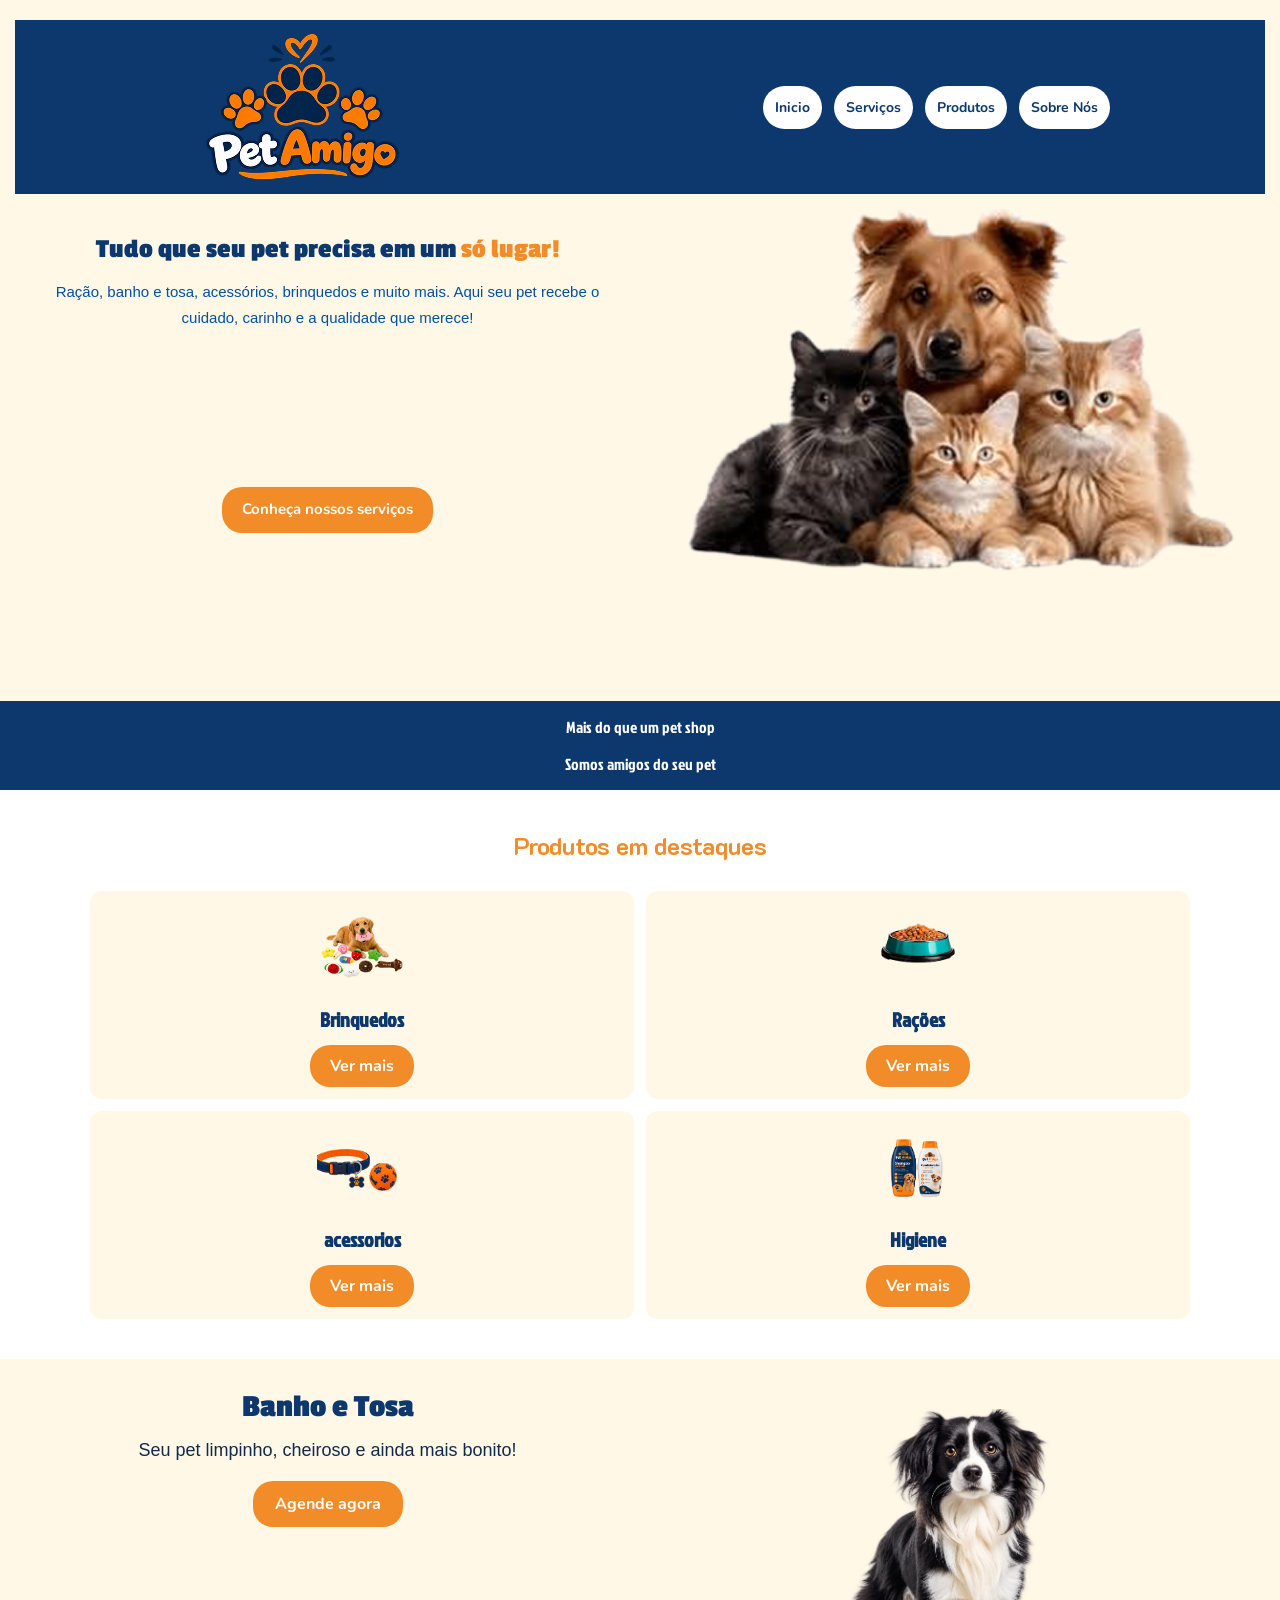
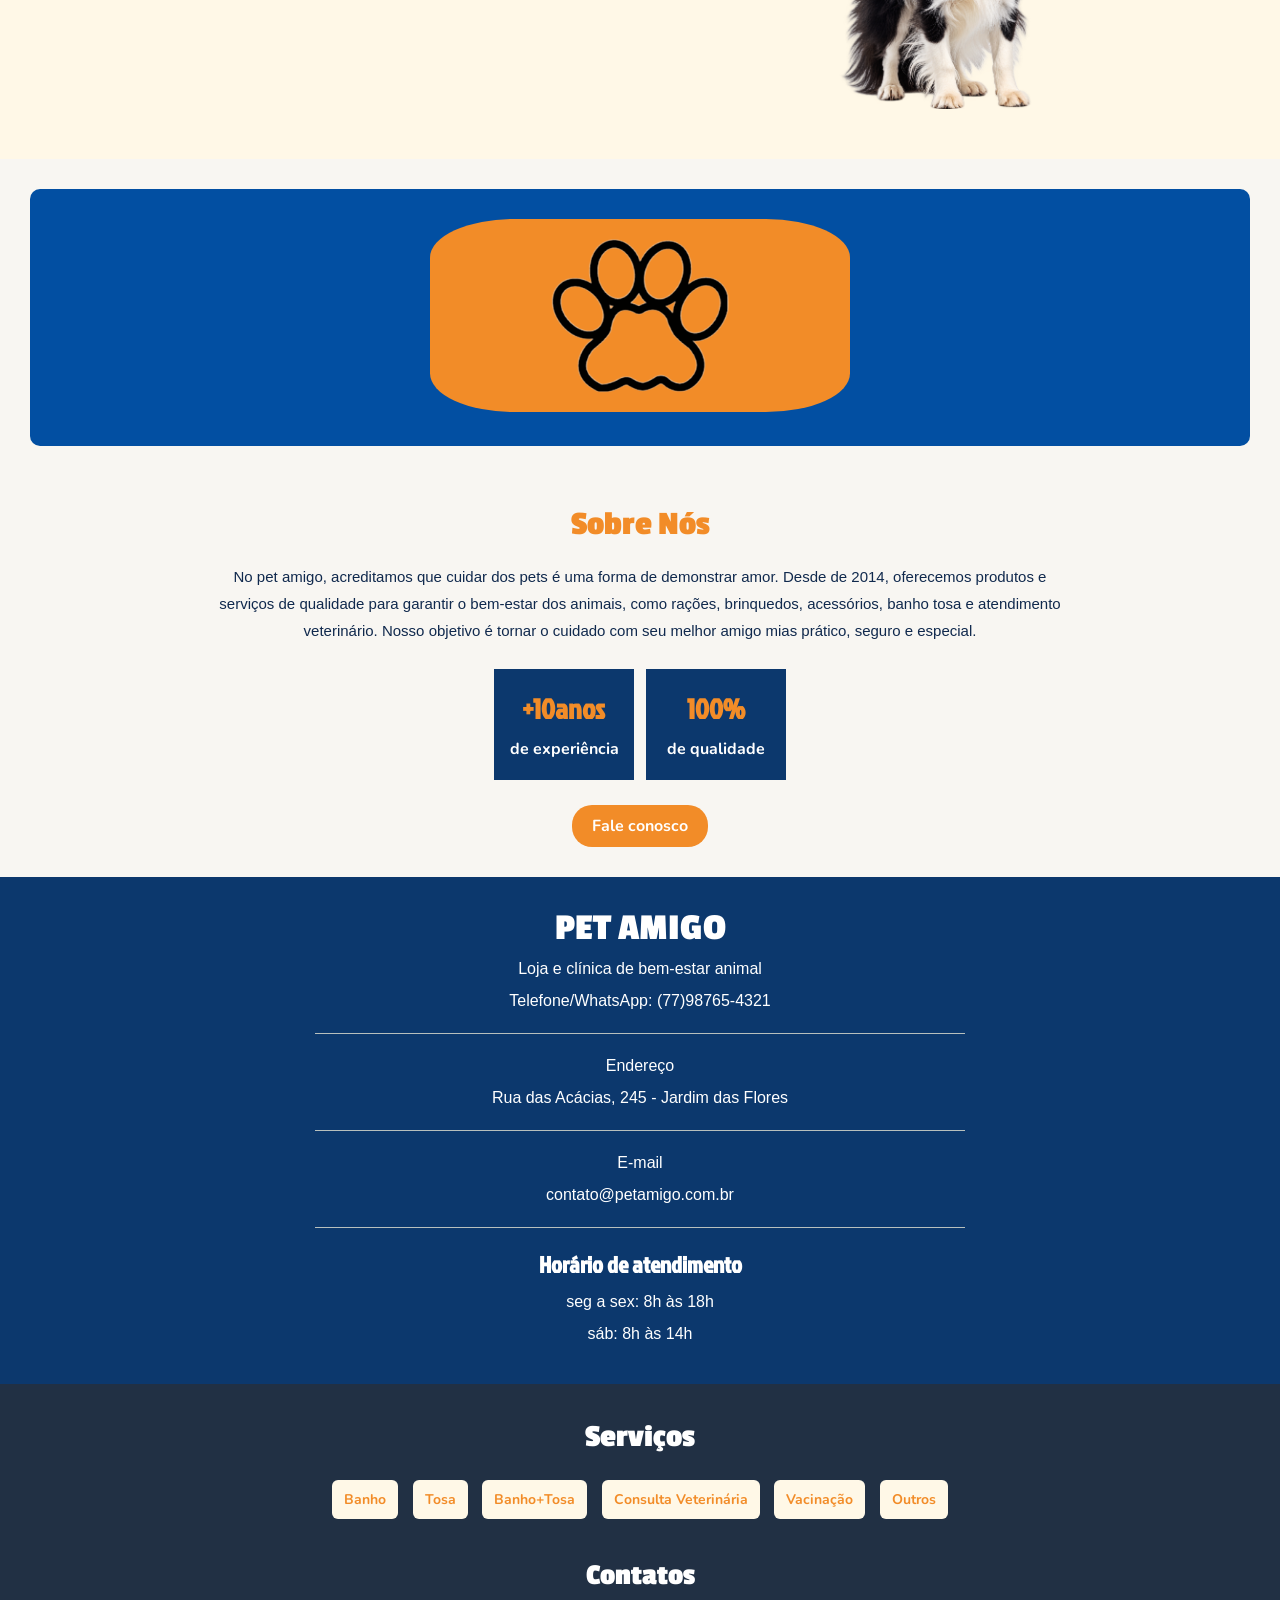
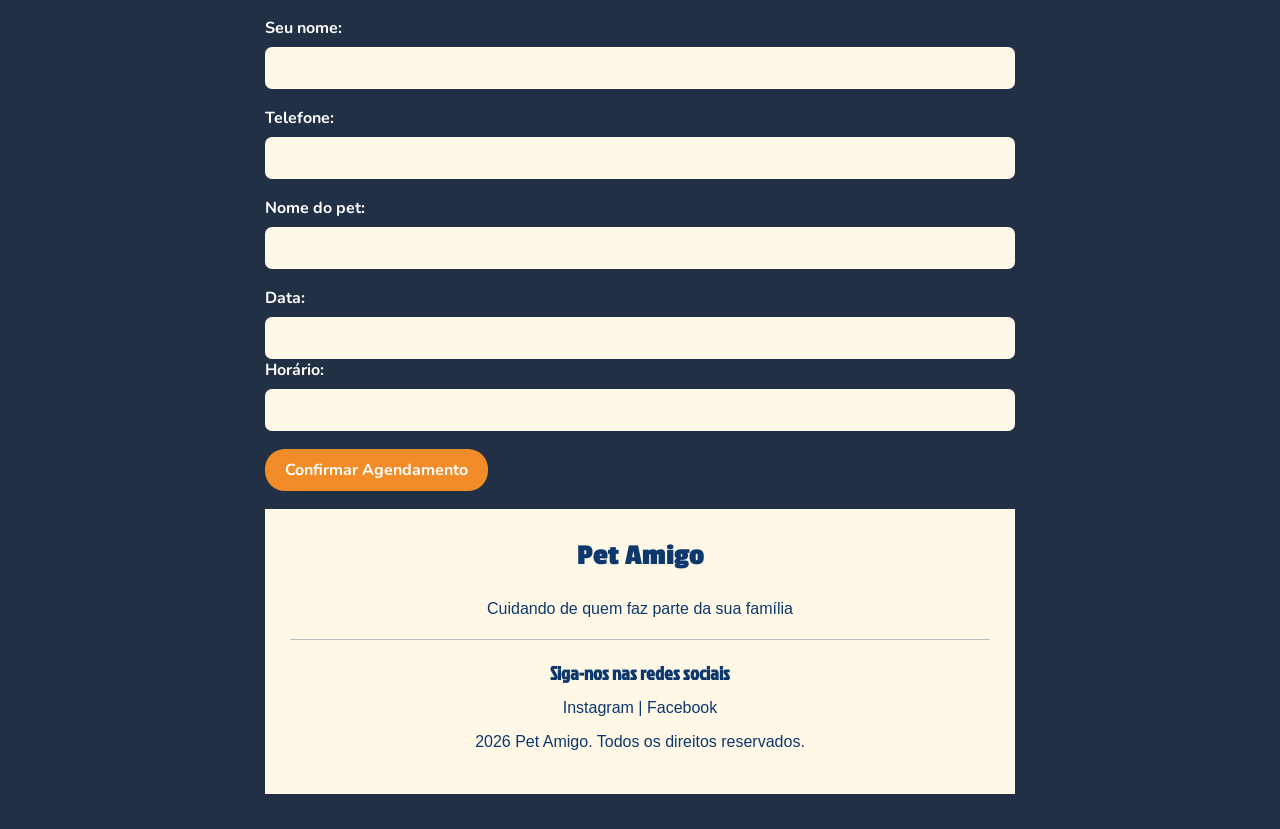
<file: index.html>
<!DOCTYPE html>
<html lang="pt-br">
<head>
  <meta charset="UTF-8">
  <title>Pet Amigo</title>
  <link rel="stylesheet" href="exemplo.css">

  <link rel="preconnect" href="https://fonts.googleapis.com">
  <link rel="preconnect" href="https://fonts.gstatic.com" crossorigin>

  <link href="https://fonts.googleapis.com/css2?family=Joan&family=Jockey+One&family=K2D:wght@400;700&family=Konkhmer+Sleokchher&family=Luckiest+Guy&family=Nunito:wght@400;700&family=Passion+One:wght@400;700;900&display=swap" rel="stylesheet">
</head>

<body>
<header id="topo">
  <nav id="menu-topo">
    <img src="logo.png" alt="logo principal">
    <ul>
      <li><a href="">Inicio</a></li>
      <li><a href="">Serviços</a></li>
      <li><a href="produtos.html">Produtos</a></li>
      <li><a href="sobrenos.html">Sobre Nós</a></li>
      
    </ul>
  </nav>
  <div class="parte-2" >
    <div>
      <h2>
        Tudo que seu pet precisa em um
        <span class="texto-azu-lmarinho">só lugar!</span>
      </h2>

      <p>Ração, banho e tosa, acessórios, brinquedos e muito mais.
 Aqui seu pet recebe o cuidado, carinho e a qualidade que merece!</p>
      <p id="bt-1"> Conheça nossos serviços</p>
    </div>  
    <img src="logo2.png" alt=" imagem do cachorro e gatos">
  </div>

</header>

<div class="faixa">
  <p>Mais do que um pet shop</p>
  <p>Somos amigos do seu pet</p>
</div>

<main id="conteudo">
  <section id="info">
    <div class="container">
      <h3>Produtos em destaques</h3>

      <div class="icones">
        <article>
          <img src="brinquedos.png" alt=" brinquedos">
          <h4>Brinquedos</h4>
          <a href="produtos.html" class="bt-laranja">Ver mais</a>
        </article>

        <article>
          <img src="ração.png" alt=" rações">
          <h4>Rações</h4>
          <a href="produtos.html" class="bt-laranja">Ver mais</a>
        </article>

        <article>
          <img src="acessorios.png" alt="acessórios">
          <h4>acessorios</h4>
          <a href="produtos.html" class="bt-laranja">Ver mais</a>
        </article>

        <article>
          <img src="higiene.png" alt=" higiene ">
          <h4>Higiene</h4>
          <a href="produtos.html" class="bt-laranja">Ver mais</a>
        </article>
      </div>
    </div>
  </section>

  <section id="agende-banho-tosa">
    <div>
      <h3>Banho e Tosa</h3>
      <p>Seu pet limpinho, cheiroso e ainda mais bonito!</p>
      <a href="">Agende agora</a>
    </div>
    <img src="Border Collie em Fundo Transparente.png" alt="cachorro sozinho">
  </section>
  <div class="quadrado-azul">
    <img  class="patas" src ="patinha.png" alt="patinhas">
  </div>
  <section id="sobre-nos">
    <h3>
      <span class="texto-laranja">Sobre Nós</span>
    </h3>

    <p>No pet amigo, acreditamos que cuidar dos pets é uma forma de demonstrar amor. Desde de 2014, oferecemos produtos e serviços de qualidade para garantir o bem-estar dos animais, como rações, brinquedos, acessórios, banho tosa e atendimento veterinário. Nosso objetivo é tornar o cuidado com seu melhor amigo mias prático, seguro e especial.</p>

    <div class="destaques">
      <div class="quadradinho">
        <h2><span class="texto-laranja">+10anos</span></h2>
        <p>de experiência</p>
      </div>

      <div class="quadradinho">
        <h2><span class="texto-laranja">100%</span></h2>
        <p>de qualidade</p>
      </div>
    </div>

    <a href="sobrenos.html" class="bt-laranja">Fale conosco</a>
  </section>

  <section>
    <div id="cabecalho-petamigo">
      <h2>PET AMIGO</h2>
      <p>Loja e clínica de bem-estar animal</p>
      <p>Telefone/WhatsApp: (77)98765-4321</p>
      <hr>
      <p>Endereço</p>
      <p>Rua das Acácias, 245 - Jardim das Flores</p>
      <hr>
      <p>E-mail</p>
      <p>contato@petamigo.com.br</p>  
      <hr>
      <h3>Horário de atendimento</h3>
      <p>seg a sex: 8h às 18h</p>
      <p>sáb: 8h às 14h</p>
    </div>
  </section>
  <section>
    <div id="serviços">
        <h2>Serviços</h2>
        <a href="#agendamento">Banho</a>
        <a href="#agendamento">Tosa</a>
        <a href="#agendamento">Banho+Tosa</a>
        <a href="#agendamento">Consulta Veterinária</a>
        <a href="#agendamento">Vacinação</a>
        <a href="#agendamento">Outros</a>
        <div id="Contatos">
            <h2>Contatos</h2>
            <div class="campo">
                <p>Seu nome:</p>
                <input>
            </div>
    
            <div class="campo">
                <p>Telefone:</p>
                <input>
            </div>
    
            <div class="campo">
                <p>Nome do pet:</p>
                <input>
            </div>
    
            <div class="campo">
                <p>Data:</p>
                <input>
                <div class="campo">
                    <p>Horário:</p>
                    <input>
        </div>
        <a href="" class="bt-laranja">Confirmar Agendamento</a>
    </div>
    <div class="rodape">
        <h2>Pet Amigo</h2>
    
        <p>Cuidando de quem faz parte da sua família</p>
        <hr>
        <h3>Siga-nos nas redes sociais</h3>
        <p>Instagram | Facebook</p>
        <p>  2026 Pet Amigo. Todos os direitos reservados.</p>
  </section>
</main>
</body>
</html>
</file>
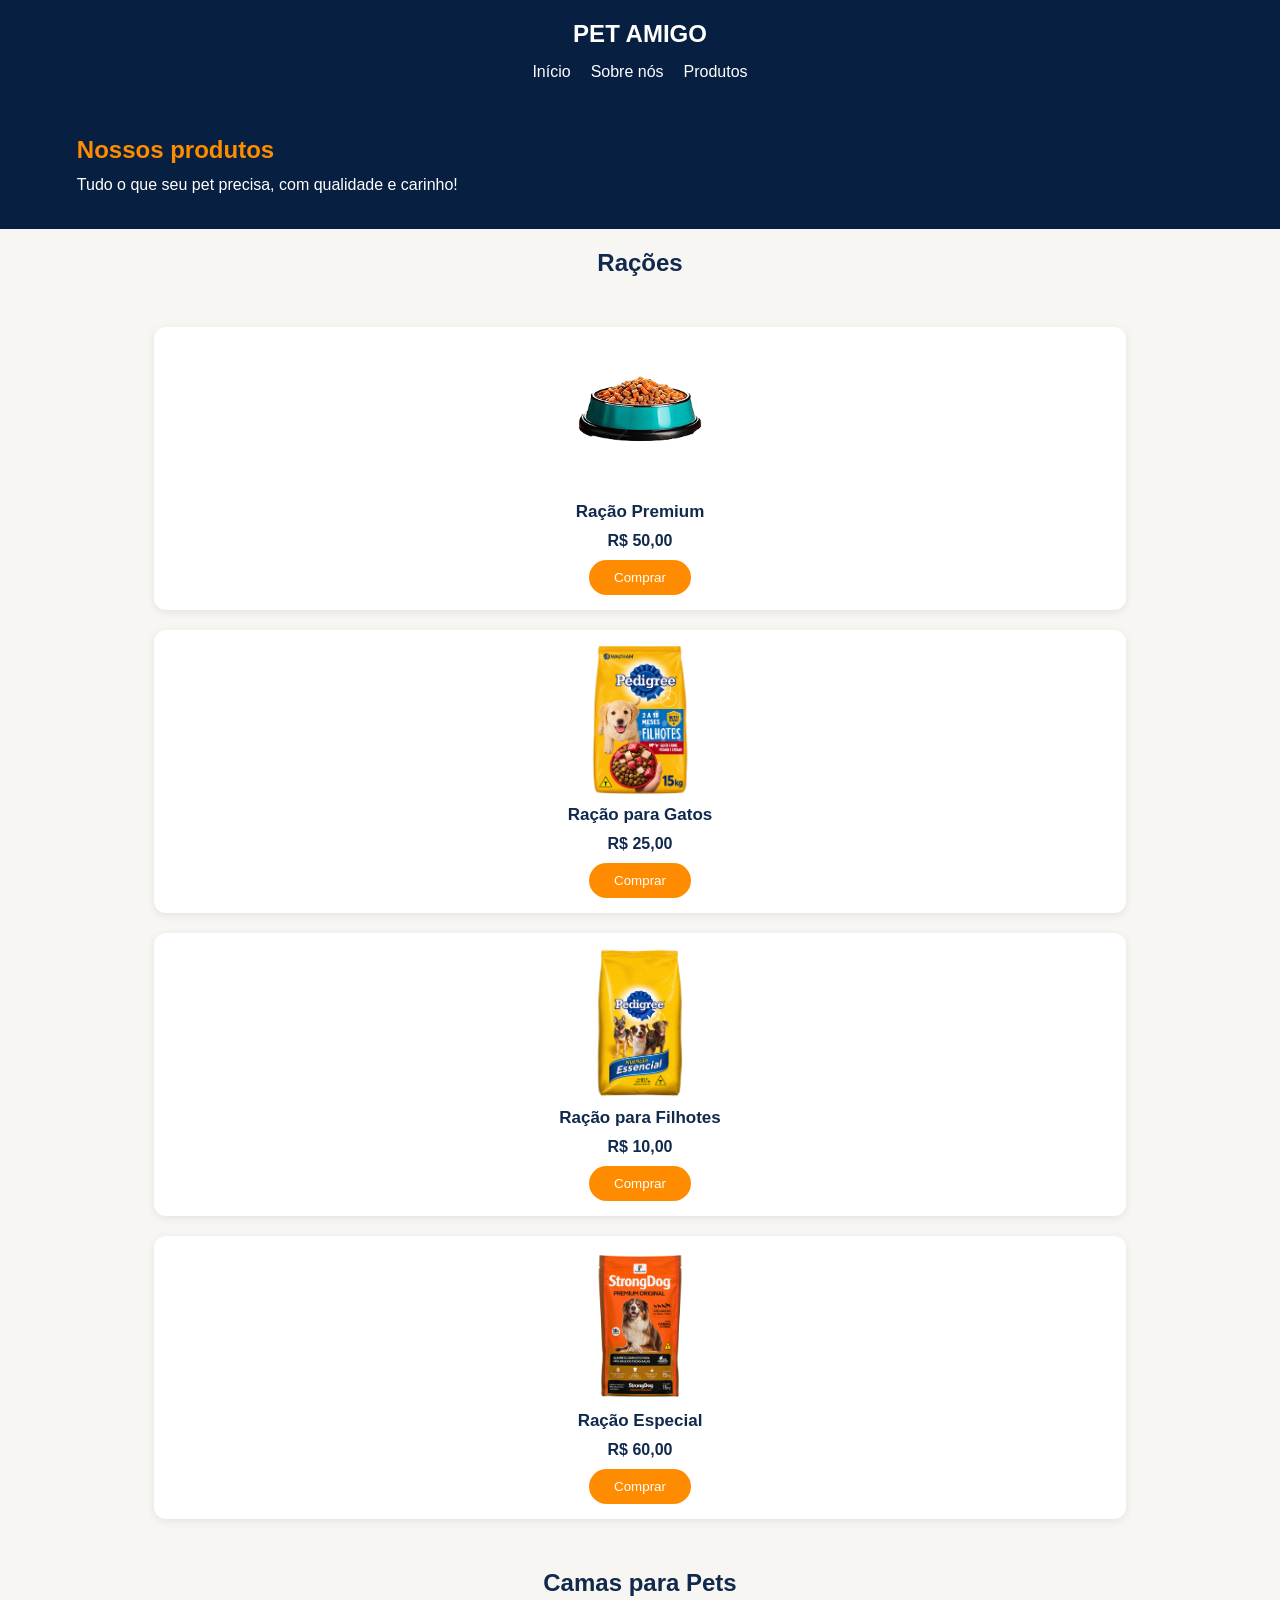
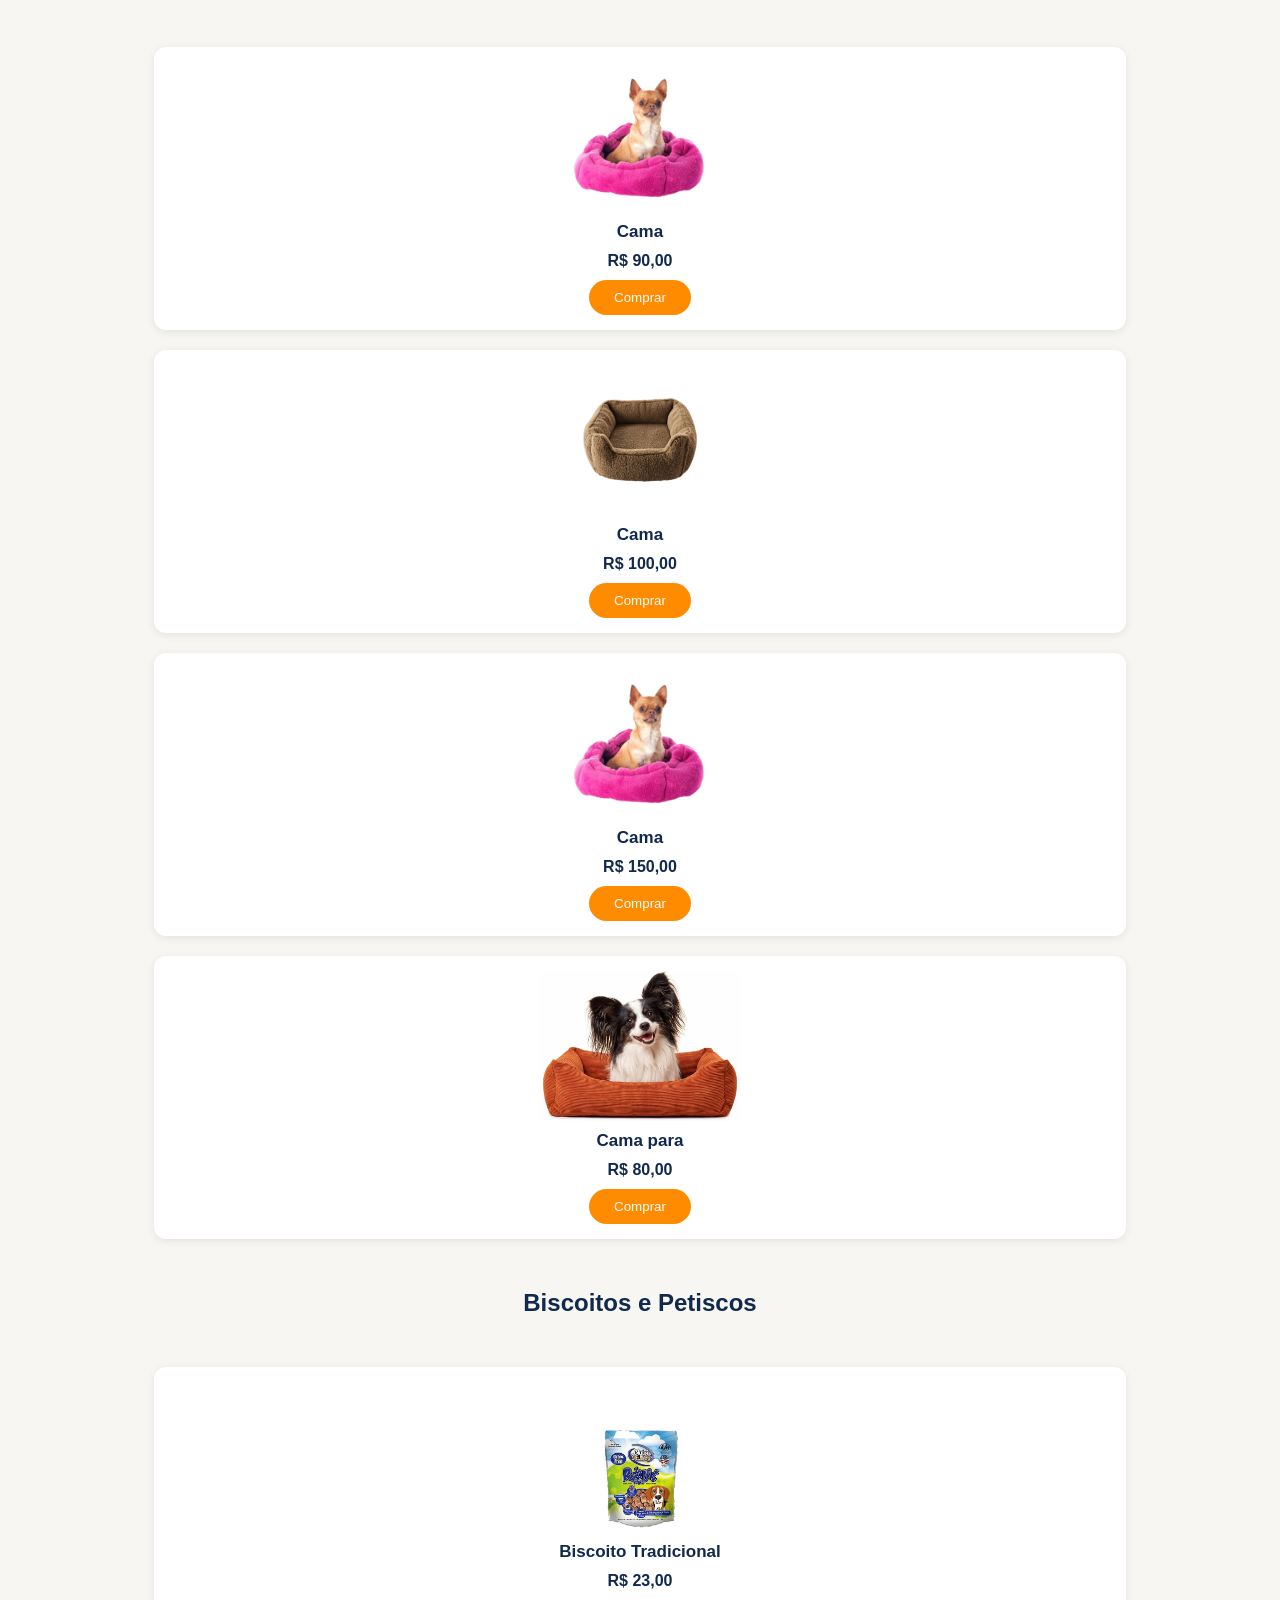
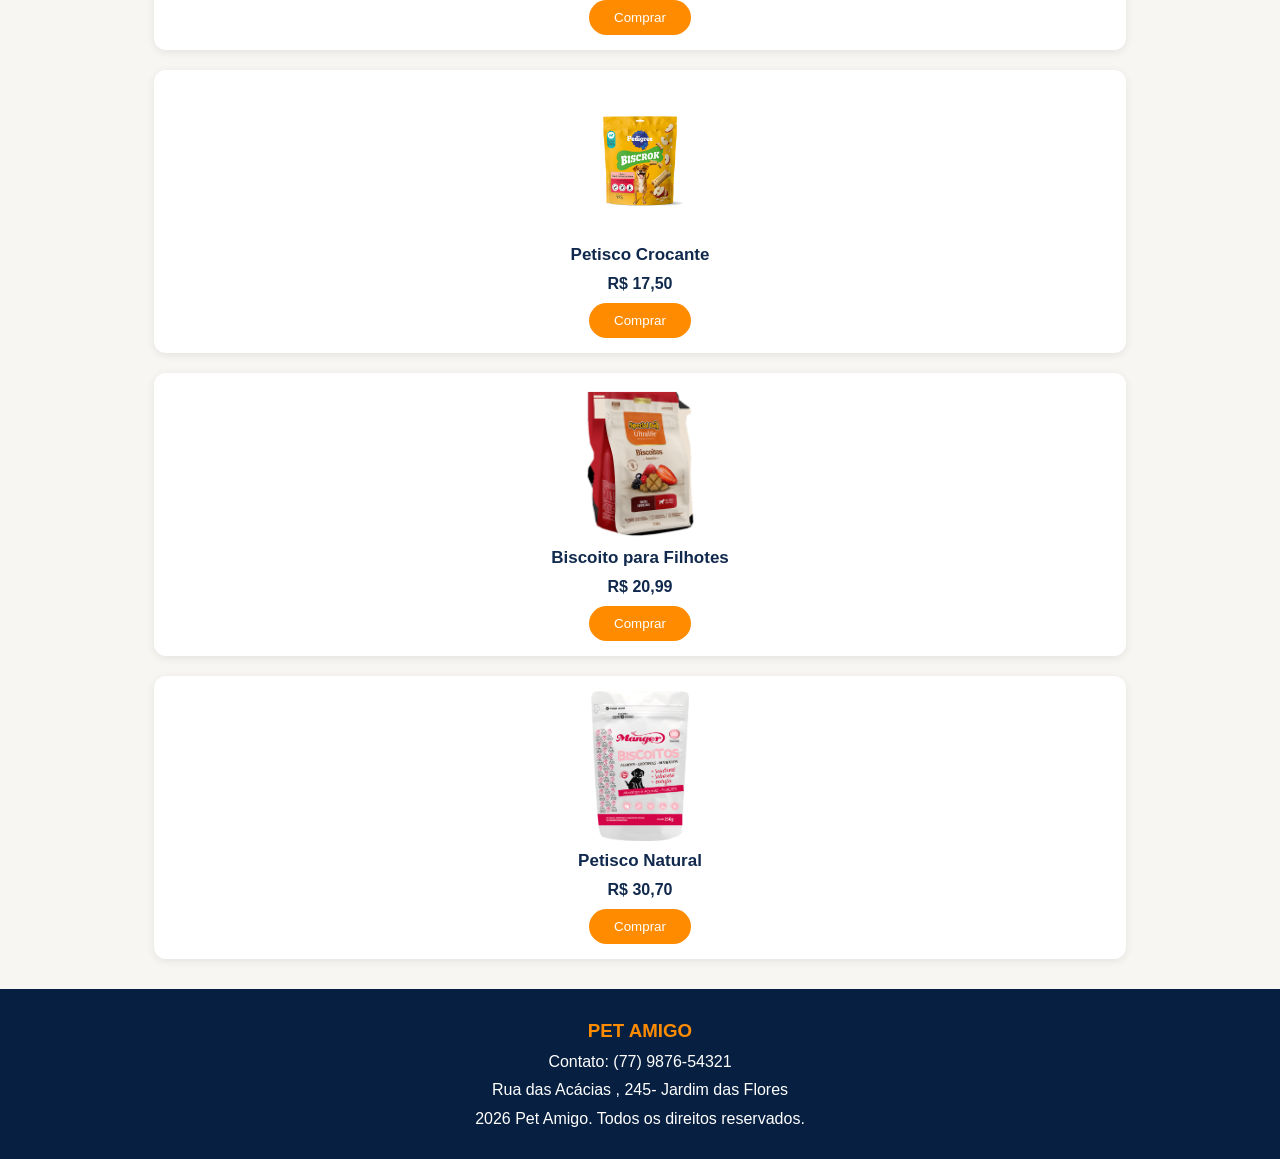
<file: produtos.html>
<!DOCTYPE html>
<html lang="pt-BR">
<head>
    <meta charset="UTF-8">
    <title>Produtos | Pet Amigo</title>
    <link rel="stylesheet" href="exemplo.css">
</head>
<body>
    <header>
        <h2>PET AMIGO</h2>
        <nav> 
            <a href="index.html">Início</a>
            <a href="sobrenos.html">Sobre nós</a>
            <a href="produtos.html">Produtos</a>
        </nav>
    </header>
    <main>
        <section class="banner">
            <h1>Nossos produtos </h1>
            <p>Tudo o que seu pet precisa, com qualidade e carinho!</p>
        </section>
        <section class="categoria">
            <h2>Rações</h2>
            <div class="produtos">
                <article class="card">
                    <img src="ração.png" alt="Ração 1">
                    <h3>Ração Premium</h3>
                    <p>R$ 50,00</p>
                    <button>Comprar</button>
                </article>
                <article class="card">
                    <img src="Embalagem Pedigree para Filhotes 15kg.png" alt="Ração 2">
                    <h3>Ração para Gatos</h3>
                    <p>R$ 25,00</p>
                    <button>Comprar</button>
                </article>
                <article class="card">
                    <img src="Embalagem Pedigree Nutrição Essencial.png" alt="Ração 3">
                    <h3>Ração para Filhotes</h3>
                    <p>R$ 10,00</p>
                    <button>Comprar</button>
                </article>
                <article class="card">
                    <img src="Em branco_ Embalagem StrongDog Premium para Cães.png" alt="Ração 4">
                    <h3>Ração Especial</h3>
                    <p>R$ 60,00</p>
                    <button>Comprar</button>
                </article>
            </div>
        </section>
        <section class="categoria">
            <h2>Camas para Pets</h2>
            <div class="produtos">
                <article class="card">
                    <img src="cama_cachorro_fundo_transparente.png" alt="Cama 1">
                    <h3>Cama </h3>
                    <p>R$ 90,00</p>
                    <button>Comprar</button>
                </article>
                <article class="card">
                    <img src="cozy-brown-furry-pet-bed-for-cats-and-dogs-comfortable-resting-spot-for-pets-isolated-on-transparent-background-png (1).webp" alt="Cama 2">
                    <h3>Cama </h3>
                    <p>R$ 100,00</p>
                    <button>Comprar</button>
                </article>
                <article class="card">
                    <img src="cama_cachorro_fundo_transparente.png" alt="Cama 3">
                    <h3>Cama </h3>
                    <p>R$ 150,00</p>
                    <button>Comprar</button>
                </article>
                <article class="card">
                    <img src="cachorromar.avif" alt="Cama 4">
                    <h3>Cama para </h3>
                    <p>R$ 80,00</p>
                    <button>Comprar</button>
                </article>
            </div>
        </section>
        <section class="categoria">
            <h2>Biscoitos e Petiscos</h2>
            <div class="produtos">
                <article class="card">
                    <img src="petisco1_fundo_transparente.png" alt="Biscoito 1">
                    <h3>Biscoito Tradicional</h3>
                    <p>R$ 23,00</p>
                    <button>Comprar</button>
                </article>
                <article class="card">
                    <img src="biscrock_fundo_transparente.png" alt="Biscoito 2">
                    <h3>Petisco Crocante</h3>
                    <p>R$ 17,50</p>
                    <button>Comprar</button>
                </article>
                <article class="card">
                    <img src="specialdog_fundo_transparente.png" alt="Biscoito 3">
                    <h3>Biscoito para Filhotes</h3>
                    <p>R$ 20,99</p>
                    <button>Comprar</button>
                </article>
                <article class="card">
                    <img src="mangeer_fundo_transparente.png" alt="Biscoito 4">
                    <h3>Petisco Natural</h3>
                    <p>R$ 30,70</p>
                    <button>Comprar</button>
                </article>
            </div>
        </section>
    </main>
    <footer>
        <h3>PET AMIGO</h3>
        <p>Contato: (77) 9876-54321</p>
        <p>Rua das Acácias , 245- Jardim das Flores </p>
        <p>2026 Pet Amigo. Todos os direitos reservados.</p>
    </footer>
</body>
</html>
</file>
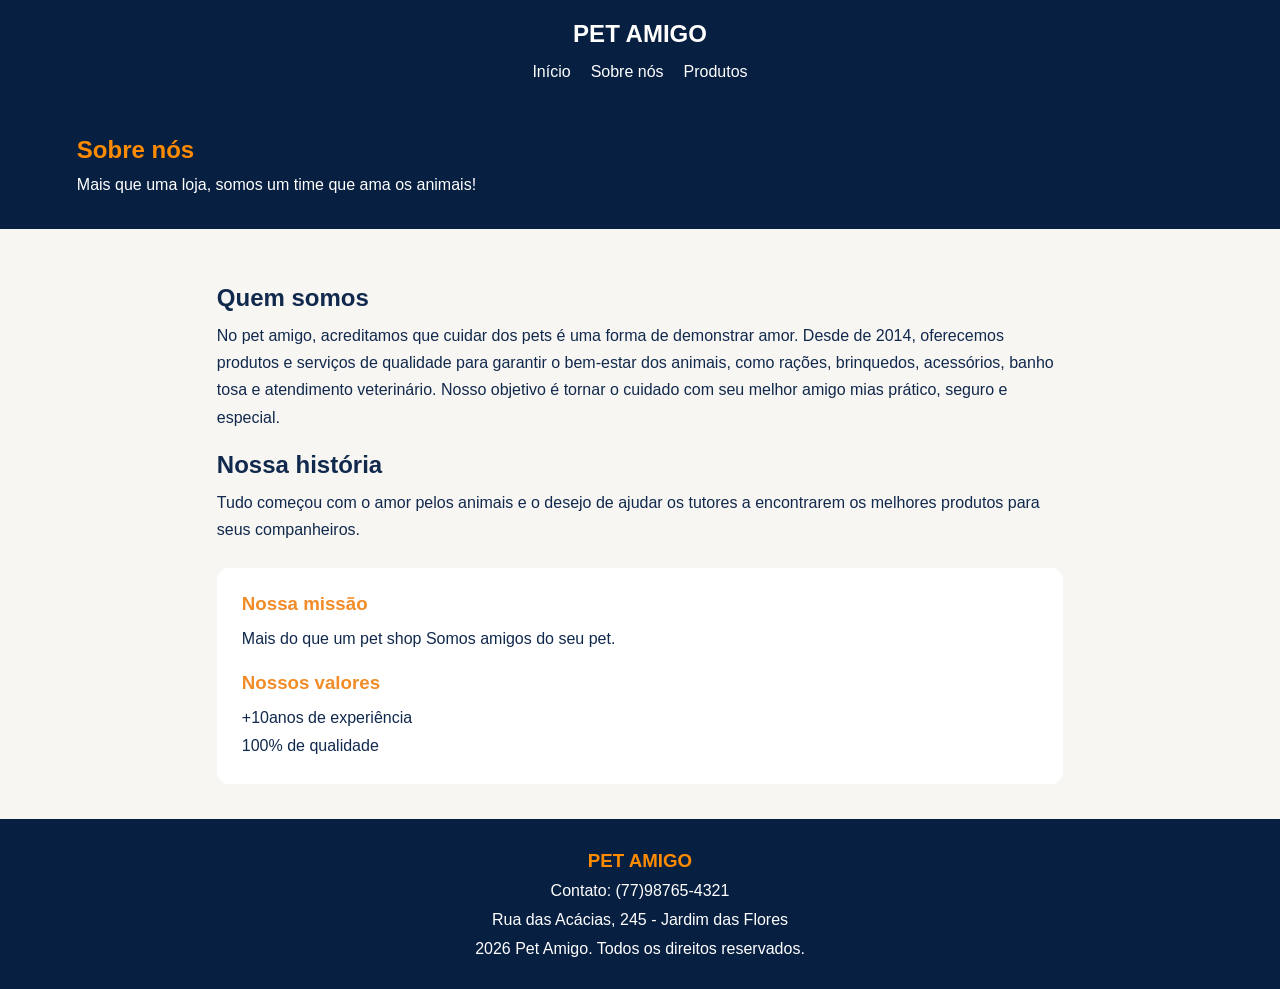
<file: sobrenos.html>
<!DOCTYPE html>
<html lang="pt-BR">
<head>
    <meta charset="UTF-8">
    <title>Sobre Nós | Pet Amigo</title>
    <link rel="stylesheet" href="exemplo.css">
</head>
<body>
    <header>
 <h2>PET AMIGO</h2>
<nav>
  <a href="index.html">Início</a>
 <a href="sobre.html">Sobre nós</a>
  <a href="produtos.html">Produtos</a>
        </nav>
    </header>

    <main>
        <section class="banner">
   <h1> Sobre nós</h1>
   <p>Mais que uma loja, somos um time que ama os animais!</p>
  </section>

   <section class="sobre">
      <h2>Quem somos</h2>
    <p>
   No pet amigo, acreditamos que cuidar dos pets é uma forma de demonstrar amor. Desde de 2014, oferecemos produtos e serviços de qualidade para garantir o bem-estar dos animais, como rações, brinquedos, acessórios, banho tosa e atendimento veterinário. Nosso objetivo é tornar o cuidado com seu melhor amigo mias prático, seguro e especial.
 </p>
 <h2>Nossa história</h2>
  <p> Tudo começou com o amor pelos animais e o desejo
   de ajudar os tutores a encontrarem os melhores
    produtos para seus companheiros.
  </p>
 <div class="valores">
   <div>
<h3> Nossa missão</h3>
 <p>Mais do que um pet shop
    Somos amigos do seu pet.</p>
 </div>
 <div>
<h3> Nossos valores</h3>
 <p>+10anos
    de experiência</p>
    <p>100% de qualidade</p>
 </div>
 </div>
 </section>
</main>
 <footer>
<h3> PET AMIGO</h3>  
<p>Contato: (77)98765-4321</p>
<p>Rua das Acácias, 245 - Jardim das Flores</p>
 <p> 2026 Pet Amigo. Todos os direitos reservados.</p>     
</footer>

</body>
</html>
</file>
<file: exemplo.css>
* {
    margin: 0;
    padding: 0;
    box-sizing: border-box;
}

:root {
    --Azul-marinho: #0C386D;
    --laranja: #F28C28;
    --Creme: #FFF8E7;
    --Branco: #FFFFFF;
    --Azul-médio: #1E6091;
    --Azul: #024FA2;
    --Verde-menta: #5C8467;
    --Azul-marinho-escuro: #213044;
    --Cinza-esverdeado: #B8C0BD;
    --fonte-titulo: "Passion One", cursive;
    --fonte-texto: "Joan", serif;
    --fonte-destaque: "Jockey One", sans-serif;
    --fonte-secundaria: "K2D", sans-serif;
    --fonte-apoio: "Konkhmer Sleokchher", cursive;
    --fonte-arredondada: "Nunito", sans-serif;
    --fonte-decorativa: "Luckiest Guy", cursive;
}

body {
    font-family: var(--fonte-texto);

}

#topo {
background-color: var(--Creme);
    display: grid;
  padding: 20px;
}
#menu-topo{
    display: flex;
    background-color: var(--Azul-marinho);
  justify-content: space-around;
} 
#menu-topo ul {
    text-decoration: none;
    display: flex;
    justify-content:center;
    gap: 30px;
    margin: 20px 0; 

    
}
#menu-topo a{
    text-decoration: none;
    color: var(--Branco);
     font-family:var(--fonte-arredondada) ;
     font-weight: bold;
     width: 50px;
}
#topo h2 {
    color: var(--Azul-marinho);
    font-family: var(--fonte-titulo);
    font-size: 36px;
    margin: 25px 0 15px;
}
#topo > img {
    display: block;
    width: 300px;
    max-width: 100%;
    margin: 20px auto;
}
#bt-1{
    display: inline-block;
    background-color: var(--laranja);
    color: var(--Branco);
    padding: 10px 20px;
    border-radius: 20px;
    font-family: var(--fonte-arredondada);
    font-weight: bold;
    text-align: center;
}
#menu-topo a {
    background-color:  var(--Branco);
    font-family: var(--fonte-arredondada);
    font-weight: bold;
    padding: 12px;
    border-radius: 25px;
}
#menu-topo a:hover {
    color: var(--laranja);
}
#topo h2 {
    color: var(--Azul-marinho);
    font-family: var(--fonte-titulo);
    font-size: 36px;
    margin: 25px 0 15px;
}
#topo p {
    max-width: 600px;
    margin: 0 auto;
    line-height: 1.7;
}
#topo > img {
    display: block;
    width: 300px;
    max-width: 100%;
    margin: 20px auto;
}
#topo > a {
    display: inline-block;
    background-color: var(--laranja);
    color: var(--Branco);
    padding: 12px 22px;
    border-radius: 25px;
    font-family: var(--fonte-arredondada);
    font-weight: bold;
}
#topo > a:hover {
    background-color: var(--Azul-marinho);
}
.parte-2{
    color: var(--Azul);
    display: grid;
    grid-template-columns: repeat(2,1fr);
    font-size: 200px;
}
.texto-azu-lmarinho {
    color: var(--laranja);
}
.texto-laranja {
    color: var(--laranja);
}
.faixa {
    background-color: var(--Azul-marinho);
    color: var(--Branco);
    padding: 15px;
    display: flex;
    justify-content:space-between;
    align-items: center;
    gap: 15px;
    text-align: center;
    font-family: var(--fonte-destaque);
}
.faixa p{
    display: flex;
    align-items: center;
    justify-content: space-between;
}
#info {
    padding: 40px 20px;
    background-color: var(--Branco);
}
.container {
    max-width: 1100px;
    margin: 0 auto;
}
.container > h3 {
    text-align: center;
    color: var(--laranja);
    font-family: var(--fonte-secundaria);
    font-size: 28px;
    margin-bottom: 30px;
}
.icones {
    display: grid;
    grid-template-columns: repeat(4, 1fr);
    gap: 20px;
}
.icones article {
    background-color: var(--Creme);
    padding: 20px 10px;
    border-radius: 12px;
    text-align: center;
    display: flex;
    flex-direction: column;
    align-items: center;
    gap: 12px;
}
.icones article img {
    width: 120px;
    height: 120px;
    object-fit: contain;
}
.icones article h4 {
    color: var(--Azul-marinho);
    font-family: var(--fonte-destaque);
    font-size: 20px;
}
.bt-laranja {
    display: inline-block;
    background-color: var(--laranja);
    color: var(--Branco);
    padding: 10px 20px;
    border-radius: 20px;
    font-family: var(--fonte-arredondada);
    font-weight: bold;
    text-align: center;
}
.bt-laranja:hover {
    background-color: var(--Azul-marinho);
}
#agende-banho-tosa {
    display: grid;
    grid-template-columns: repeat(2,1fr);
    background-color: var(--Creme);
    padding: 40px 20px;
    text-align: center;
}
#agende-banho-tosa h3 {
    color: var(--Azul-marinho);
    font-family: var(--fonte-titulo);
    font-size: 32px;
    margin-bottom: 15px;
}
#agende-banho-tosa p {
    margin-bottom: 20px;
    font-size: 18px;
}
#agende-banho-tosa img {
    display: block;
    width: 300px;
    max-width: 100%;
    margin: 20px auto;
    text-align-last: right;
}
#agende-banho-tosa a {
    display: inline-block;
    background-color: var(--laranja);
    color: var(--Branco);
    padding: 12px 22px;
    border-radius: 20px;
    font-family: var(--fonte-arredondada);
    font-weight: bold;
}
#agende-banho-tosa a:hover {
    background-color: var(--Azul-marinho);
}
.quadrado-azul{
    justify-content: center;
    align-items: center;
    background-color:var(--Azul) ;
    border-radius: 10px;
    margin: 30px;
    padding: 30px 400px;
}
.patas{
    background-color: var(--laranja);
    border-radius: 20%;

}
#sobre-nos {
    padding: 45px 20px;
    text-align: center;
    max-width: 900px;
    margin: 0 auto;
}
#sobre-nos h3 {
    font-family: var(--fonte-titulo);
    font-size: 34px;
    margin-bottom: 20px;
}
#sobre-nos > p {
    line-height: 1.8;
    margin-bottom: 25px;
}
.destaques {
    display: flex;
    justify-content: center;
    gap: 25px;
    margin: 25px 0;
}
.quadradinho {
    background-color: var(--Azul-marinho);
    color: var(--Branco);
    width: 180px;
    min-height: 120px;
    padding: 20px 10px;
    display: flex;
    flex-direction: column;
    justify-content: center;
    align-items: center;
    gap: 10px;
}
.quadradinho h2 {
    font-family: var(--fonte-destaque);
    font-size: 28px;
}
.quadradinho p {
    font-family: var(--fonte-arredondada);
    font-weight: bold;
}
#cabecalho-petamigo {
    background-color: var(--Azul-marinho);
    color: var(--Branco);
    padding: 35px 20px;
    text-align: center;
}
#cabecalho-petamigo h2 {
    font-family: var(--fonte-titulo);
    font-size: 38px;
    margin-bottom: 8px;
}
#cabecalho-petamigo h3 {
    font-family: var(--fonte-destaque);
    font-size: 23px;
    margin: 20px 0 10px;
}
#cabecalho-petamigo p {
    margin: 8px 0;
    line-height: 1.5;
}
#cabecalho-petamigo hr {
    max-width: 650px;
    margin: 20px auto;
    border: none;
    border-top: 1px solid var(--Cinza-esverdeado);
}
#serviços {
    background-color: var(--Azul-marinho-escuro);
    color: var(--Branco);
    padding: 35px 20px;
    text-align: center;
}
#serviços > h2 {
    font-family: var(--fonte-titulo);
    font-size: 32px;
    margin-bottom: 20px;
}
#serviços > a {
    display: inline-block;
    background-color: var(--Creme);
    color: var(--laranja);
    padding: 10px 20px;
    border-radius: 6px;
    margin: 8px;
    font-family: var(--fonte-arredondada);
    font-weight: bold;
}
#serviços > a:hover {
    background-color: var(--laranja);
    color: var(--Branco);
}
body {
    font-family: var(--fonte-texto);
    background-color: var(--Branco);
    color: var(--Azul-marinho);
}
img {
    max-width: 100%;
    height: auto;
}
a {
    text-decoration: none;
}
#topo {
    background-color: var(--Creme);
    text-align: center;
    padding: 20px;
}
#topo h1 img {
    width: 200px;
    display: flex;
}
#menu-topo ul {
    list-style: none;
   
    justify-content: center;
    align-items: center;
    margin: 20px 0;
}
#menu-topo a {
    text-decoration: none;
    color: var(--Azul-marinho);
    font-family: var(--fonte-arredondada);
    font-weight: bold;
}
#menu-topo a:hover {
    color: var(--laranja);
}
#topo h2 {
    color: var(--Azul-marinho);
    font-family: var(--fonte-titulo);
    font-size: 36px;
    margin: 25px 0 15px;
}
#topo p {
    max-width: 600px;
    margin: 0 auto;
    line-height: 1.7;
}
#topo > img {
    display: block;
    width: 300px;
    max-width: 100%;
    margin: 20px auto;
}
#topo > a {
    display: inline-block;
    background-color: var(--laranja);
    color: var(--Branco);
    padding: 12px 22px;
    border-radius: 25px;
    font-family: var(--fonte-arredondada);
    font-weight: bold;
}
#topo > a:hover {
    background-color: var(--Azul-marinho);
}
.texto-azu-lmarinho {
    color: var(--laranja);
}
.texto-laranja {
    color: var(--laranja);
}
.faixa {
    background-color: var(--Azul-marinho);
    color: var(--Branco);
    padding: 15px;
    display: flex;
    justify-content: space-around;
    align-items: center;
    gap: 15px;
    text-align: center;
    font-family: var(--fonte-destaque);
}
#conteudo {
    width: 100%;
}
#info {
    padding: 40px 20px;
    background-color: var(--Branco);
}
.container {
    max-width: 1100px;
    margin: 0 auto;
}
.container > h3 {
    text-align: center;
    color: var(--laranja);
    font-family: var(--fonte-secundaria);
    font-size: 28px;
    margin-bottom: 30px;
}
.icones {
    display: grid;
    grid-template-columns: repeat(4, 1fr);
    gap: 20px;
}
.icones article {
    background-color: var(--Creme);
    padding: 20px 10px;
    border-radius: 12px;
    text-align: center;
    display: flex;
    flex-direction: column;
    align-items: center;
    gap: 12px;
}
.icones article img {
    width: 120px;
    height: 120px;
    object-fit: contain;
}
.icones article h4 {
    color: var(--Azul-marinho);
    font-family: var(--fonte-destaque);
    font-size: 20px;
}
.bt-laranja {
    display: inline-block;
    background-color: var(--laranja);
    color: var(--Branco);
    padding: 10px 20px;
    border-radius: 20px;
    font-family: var(--fonte-arredondada);
    font-weight: bold;
    text-align: center;
}
.bt-laranja:hover {
    background-color: var(--Azul-marinho);
}
#agende-banho-tosa {
    background-color: var(--Creme);
    padding: 40px 20px;
    text-align: center;
}
#agende-banho-tosa h3 {
    color: var(--Azul-marinho);
    font-family: var(--fonte-titulo);
    font-size: 32px;
    margin-bottom: 15px;
}
#agende-banho-tosa p {
    margin-bottom: 20px;
    font-size: 18px;
}
#agende-banho-tosa img {
    display: block;
    width: 300px;
    max-width: 100%;
    margin: 20px auto;
}
#agende-banho-tosa a {
    display: inline-block;
    background-color: var(--laranja);
    color: var(--Branco);
    padding: 12px 22px;
    border-radius: 20px;
    font-family: var(--fonte-arredondada);
    font-weight: bold;
}
#agende-banho-tosa a:hover {
    background-color: var(--Azul-marinho);
}
#sobre-nos {
    padding: 45px 20px;
    text-align: center;
    max-width: 900px;
    margin: 0 auto;
}
#sobre-nos h3 {
    font-family: var(--fonte-titulo);
    font-size: 34px;
    margin-bottom: 20px;
}
#sobre-nos > p {
    line-height: 1.8;
    margin-bottom: 25px;
}
.destaques {
    display: flex;
    justify-content: center;
    gap: 25px;
    flex-wrap: wrap;
    margin: 25px 0;
}
.quadradinho {
    background-color: var(--Azul-marinho);
    color: var(--Branco);
    width: 180px;
    min-height: 120px;
    padding: 20px 10px;
    display: flex;
    flex-direction: column;
    justify-content: center;
    align-items: center;
    gap: 10px;
}
.quadradinho h2 {
    font-family: var(--fonte-destaque);
    font-size: 28px;
}
.quadradinho p {
    font-family: var(--fonte-arredondada);
    font-weight: bold;
}
#cabecalho-petamigo {
    background-color: var(--Azul-marinho);
    color: var(--Branco);
    padding: 35px 20px;
    text-align: center;
}
#cabecalho-petamigo h2 {
    font-family: var(--fonte-titulo);
    font-size: 38px;
    margin-bottom: 8px;
}
#cabecalho-petamigo h3 {
    font-family: var(--fonte-destaque);
    font-size: 23px;
    margin: 20px 0 10px;
}
#cabecalho-petamigo p {
    margin: 8px 0;
    line-height: 1.5;
}
#cabecalho-petamigo hr {
    max-width: 650px;
    margin: 20px auto;
    border: none;
    border-top: 1px solid var(--Cinza-esverdeado);
}
#serviços {
    background-color: var(--Azul-marinho-escuro);
    color: var(--Branco);
    padding: 35px 20px;
    text-align: center;
}
#serviços > h2 {
    font-family: var(--fonte-titulo);
    font-size: 32px;
    margin-bottom: 20px;
}
#serviços > a {
    display: inline-block;
    background-color: var(--Creme);
    color: var(--laranja);
    padding: 10px 20px;
    border-radius: 6px;
    margin: 8px;
    font-family: var(--fonte-arredondada);
    font-weight: bold;
}
#serviços > a:hover {
    background-color: var(--laranja);
    color: var(--Branco);
}
#Contatos {
    max-width: 750px;
    margin: 35px auto 0;
    text-align: left;
}
#Contatos h2 {
    text-align: center;
    font-family: var(--fonte-titulo);
    font-size: 30px;
    margin-bottom: 25px;
}
#Contatos .campo {
    margin-bottom: 18px;
}
#Contatos .campo p {
    font-family: var(--fonte-arredondada);
    font-weight: bold;
    margin-bottom: 8px;
}
#Contatos .campo input {
    width: 100%;
    padding: 12px;
    border: none;
    border-radius: 7px;
    background-color: var(--Creme);
    color: var(--Azul-marinho);
    font-family: var(--fonte-arredondada);
    outline: none;
}
#Contatos > a {
    display: block;
    width: fit-content;
    margin: 25px auto 0;
}
.rodape {
    background-color: var(--Creme);
    color: var(--Azul-marinho);
    padding: 30px 20px;
    text-align: center;
}
.rodape h2 {
    font-family: var(--fonte-titulo);
    font-size: 32px;
    margin-bottom: 8px;
}
.rodape h3 {
    font-family: var(--fonte-destaque);
    margin: 20px 0 10px;
}
.rodape p {
    margin: 10px 0;
    line-height: 1.5;
}
.rodape hr {
    border: none;
    border-top: 1px solid var(--Cinza-esverdeado);
    margin: 18px auto;
    max-width: 700px;
}
    #topo h2 {
        font-size: 30px;
    }
    #menu-topo ul {
        gap: 15px;
    }
    .icones {
        grid-template-columns: repeat(2, 1fr);
    }
    .faixa {
        flex-direction: column;
    }
    #cabecalho-petamigo {
        padding: 30px 15px;
    }
    #topo {
        padding: 20px 15px;
    }
    #topo h1 img {
        width: 150px;
    }
    #menu-topo ul {
        gap: 12px;
    }
    #menu-topo a {
        font-size: 14px;
    }
    #topo h2 {
        font-size: 27px;
    }
    #topo p {
        font-size: 15px;
    }
    .icones {
        grid-template-columns: repeat(2, 1fr);
        gap: 12px;
    }
    .icones article {
        padding: 12px 8px;
    }
    .icones article img {
        width: 90px;
        height: 90px;
    }
    .container > h3 {
        font-size: 24px;
    }
    #agende-banho-tosa {
        padding: 30px 15px;
    }
    #sobre-nos {
        padding: 30px 15px;
    }
    #sobre-nos > p {
        font-size: 15px;
    }
  .destaques {
  gap: 12px;
 }
.quadradinho {
   width: 140px;
 min-height: 110px;
  }
#serviços > a {
  margin: 5px;
 padding: 10px 12px;
 font-size: 14px;
 }
 #Contatos {
  width: 100%;
 }
 body {
 font-family: Arial, sans-serif;
  background-color: var(--Creme);
 color:var(--Azul-marinho-escuro);
 }
 header {
 background-color:var(--Azul-marinho);
 color:var(--Branco);
  padding: 20px 5%;
 display: flex;
 justify-content: space-between;
  align-items: center;
flex-wrap: wrap;
 gap: 15px;
  }
 header h2 {
color:var(--Branco);
 }
 nav {
 display: flex;
 gap: 20px;
flex-wrap: wrap;
}
 nav a {
 color:var(--Branco);
 text-decoration: none;
}
 nav a:hover {
color: var(--laranja);
    }
.banner {
background-color:var(--Azul-marinho);
 color:var(--Branco);
 padding: 40px 6%;
    }
 .banner h1 {
color: var(--laranja);
margin-bottom: 12px;
  }
  .sobre {
 padding: 35px 6%;
 max-width: 1000px;
 margin: auto;
 }
.sobre h2 {
 margin: 20px 0 10px;
 } 
.sobre p {
line-height: 1.7;
 }
.valores {
display: grid;
 grid-template-columns: repeat(2, 1fr);
 gap: 20px;
 background-color:var(--Branco);
 padding: 25px;
 margin-top: 25px;
border-radius: 12px;
}
.valores h3 {
 color:var(--laranja);
 margin-bottom: 10px;
}
 footer {
  background-color: var(--Azul-marinho);
color:var(--Branco);
text-align: center;
 padding: 25px 15px;
 line-height: 1.8;
}
footer h3 {
color:var(--Branco);
 }
header { flex-direction: column;
}
  .valores {grid-template-columns: 1fr;
 }
 body {
    font-family: Arial, sans-serif;
    background-color: #f8f6f2;
    color: #10294d;
}

header {
    background-color: #071f40;
    color: white;
    padding: 20px 5%;
    display: flex;
    justify-content: space-between;
    align-items: center;
    flex-wrap: wrap;
    gap: 15px;
}

nav {
    display: flex;
    gap: 20px;
    flex-wrap: wrap;
}

nav a {
    color: white;
    text-decoration: none;
}

nav a:hover {
    color: #ff8c00;
}

.banner {
    background-color: #071f40;
    color: white;
    padding: 35px 6%;
}

.banner h1 {
    color: #ff8c00;
    margin-bottom: 12px;
}

.produtos {
    display: grid;
    grid-template-columns: repeat(3, 1fr);
    gap: 20px;
    padding: 30px 5%;
    max-width: 1100px;
    margin: auto;
}

.card {
    background-color: white;
    padding: 15px;
    border-radius: 12px;
    text-align: center;
    box-shadow: 0 2px 8px #00000015;
    display: flex;
    flex-direction: column;
    align-items: center;
    gap: 10px;
}

.card img {
    width: 100%;
    max-width: 220px;
    height: 150px;
    object-fit: contain;
}

.card h3 {
    font-size: 17px;
}

.card p {
    font-weight: bold;
}

button {
    background-color: #ff8c00;
    color: white;
    border: none;
    padding: 10px 25px;
    border-radius: 20px;
    cursor: pointer;
}

button:hover {
    background-color: #e67600;
}

footer {
    background-color: #071f40;
    color: white;
    text-align: center;
    padding: 25px 15px;
    line-height: 1.8;
}

footer h3 {
    color: #ff8c00;
}

   .produtos {
        grid-template-columns: repeat(2, 1fr);
    }
    header {
        flex-direction: column;
    }

    .produtos {
        grid-template-columns: 1fr;
    }
.categoria h2{
    padding: 20px;
    text-align: center;
}
</file>
